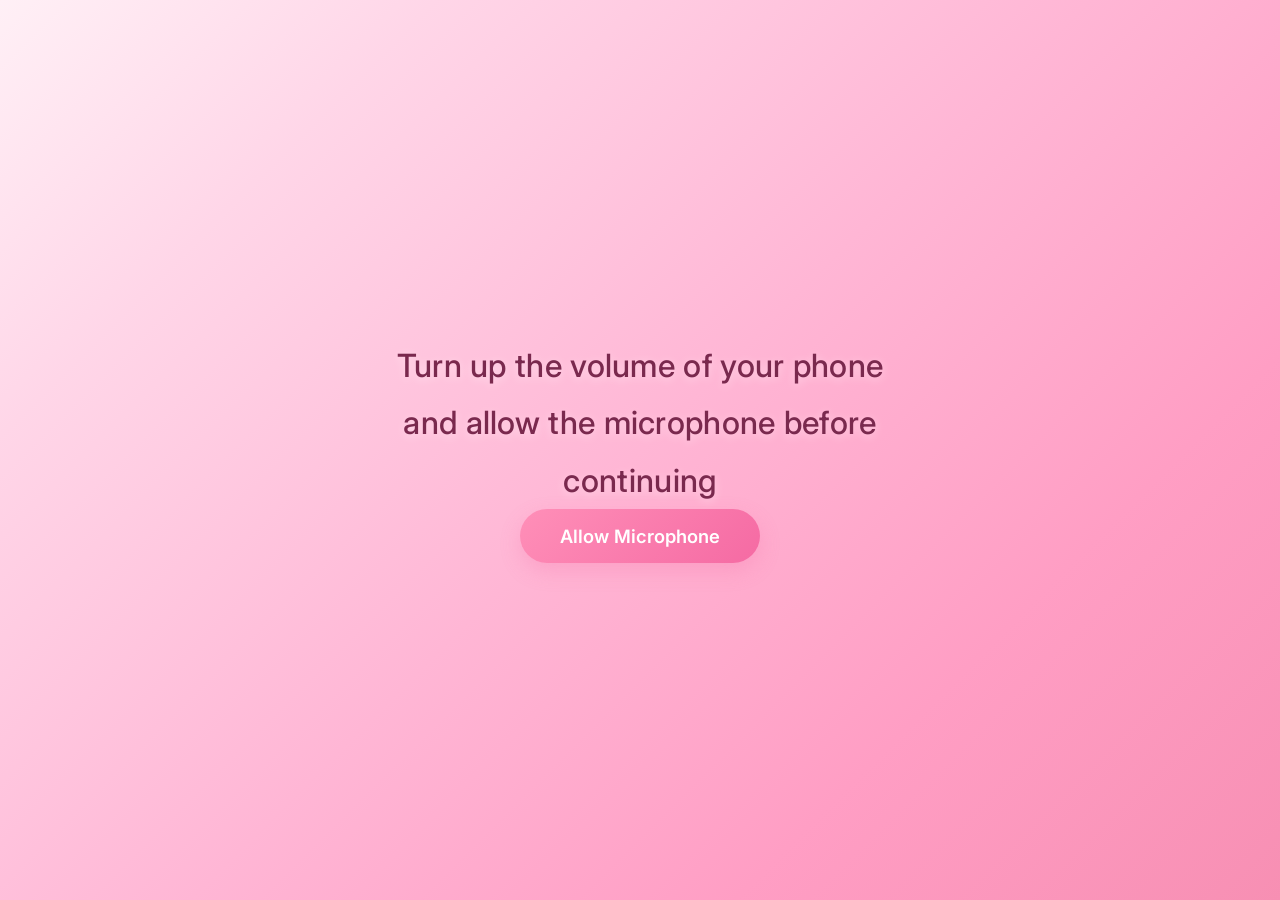
<file: index.html>
<!DOCTYPE html>
<html lang="en">
<head>
    <meta charset="UTF-8">
    <meta name="viewport" content="width=device-width, initial-scale=1.0">
    <link rel="stylesheet" href="styles/cake-new.css">
    <link rel="icon" href="data:,">
    <!-- In your <head> section -->

    <title>New cake</title>
</head>
<body>
    <canvas id="fireworks-canvas"></canvas>
    
    <!-- Intro Section -->
    <div class="intro-section" id="introSection">
        <div class="intro-content">
            <div class="intro-label" id="introLabel">Turn up the volume of your phone and allow the microphone before continuing</div>
            <button class="microphone-permission" id="micPermissionBtn">Allow Microphone</button>
        </div>
    </div>
    
    <div class="main-container" id="mainContainer" style="display: none;">
        <div class="label-container">
            <div class="happy-birthday">Drag the Candle on Top of the Cake</div>
        </div>
       
        <div class="cake-container">
            <div class="candle-and-cake-container">
                <div class="candle-stage"></div>
                <img class="cake"   alt="cake">
                <div class="instruction-message" id="instructionMessage">Wait for the music to finish</div>
            </div>
                
            <div class="candle-holder">
                <div class="candle" draggable="true">
                    <div class="candle-stick">
                        <div class="fire">
                            <div class="fire1">
                                <div class="fire2">
                                    <div class="fire3"></div>
                                </div>
                            </div>
                        </div>
                    </div>
                </div>
            </div>
        </div>
        
        <audio class="js-happy-music"></audio>
        <div class="gift-invitation-container">
            <div class="gift-invitation">Naa ko gift. do you wanna see?</div>
            <div class="button-container">
                <button class="yes">Yes</button>
                <button class="no">No</button>
            </div>
        </div>
    </div>
    <script src="scripts/cake-new.js"></script>
</body>
</html>
</file>
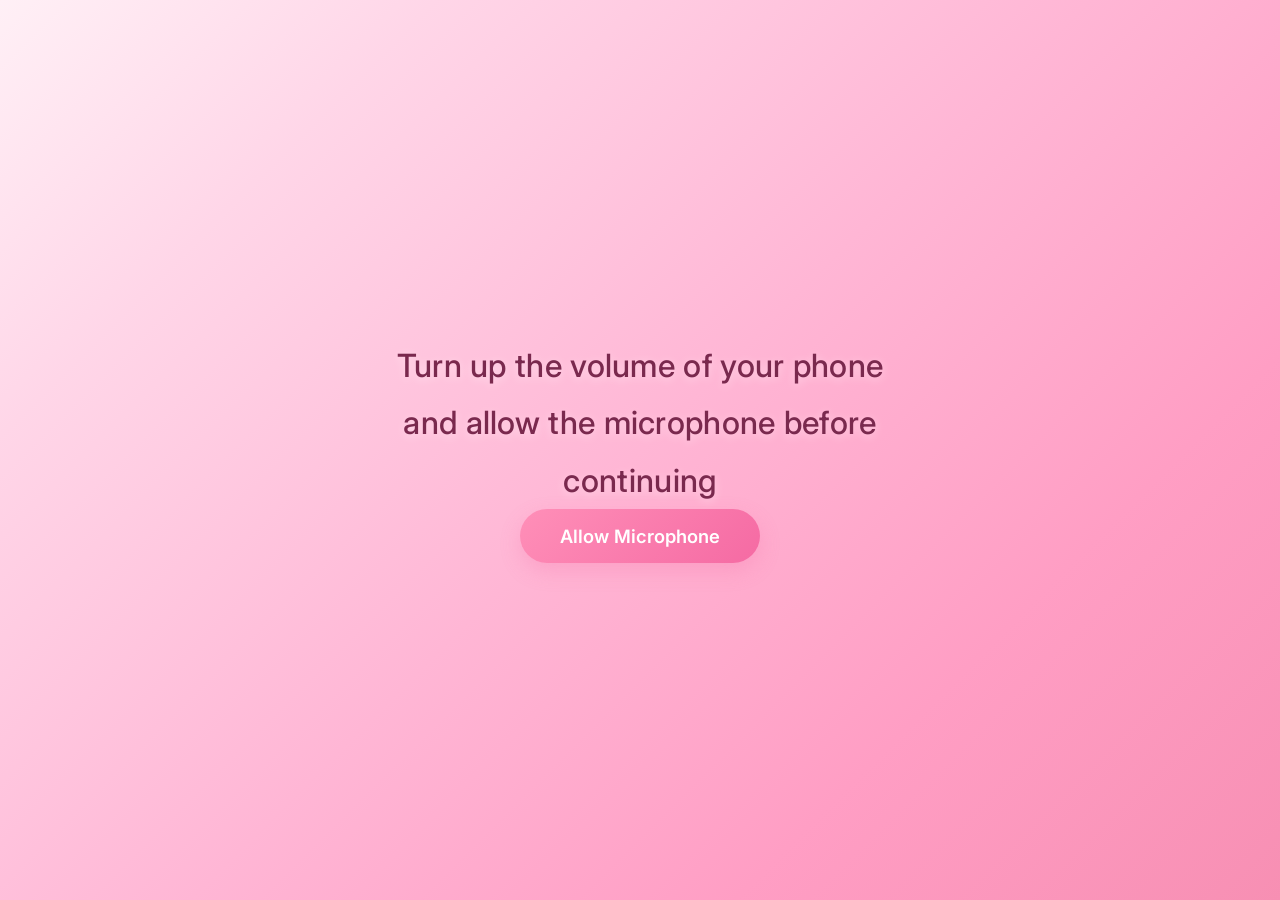
<file: cake-new.html>
<!DOCTYPE html>
<html lang="en">
<head>
    <meta charset="UTF-8">
    <meta name="viewport" content="width=device-width, initial-scale=1.0">
    <link rel="stylesheet" href="styles/cake-new.css">
    <link rel="icon" href="data:,">
    <!-- In your <head> section -->

    <title>New cake</title>
</head>
<body>
    <canvas id="fireworks-canvas"></canvas>
    
    <!-- Intro Section -->
    <div class="intro-section" id="introSection">
        <div class="intro-content">
            <div class="intro-label" id="introLabel">Turn up the volume of your phone and allow the microphone before continuing</div>
            <button class="microphone-permission" id="micPermissionBtn">Allow Microphone</button>
        </div>
    </div>
    
    <div class="main-container" id="mainContainer" style="display: none;">
        <div class="label-container">
            <div class="happy-birthday">Drag the Candle on Top of the Cake</div>
        </div>
       
        <div class="cake-container">
            <div class="candle-and-cake-container">
                <div class="candle-stage"></div>
                <img class="cake"   alt="cake">
                <div class="instruction-message" id="instructionMessage">Wait for the music to finish</div>
            </div>
                
            <div class="candle-holder">
                <div class="candle" draggable="true">
                    <div class="candle-stick">
                        <div class="fire">
                            <div class="fire1">
                                <div class="fire2">
                                    <div class="fire3"></div>
                                </div>
                            </div>
                        </div>
                    </div>
                </div>
            </div>
        </div>
        
        <audio class="js-happy-music"></audio>
        <div class="gift-invitation-container">
            <div class="gift-invitation">Naa ko gift. do you wanna see?</div>
            <div class="button-container">
                <button class="yes">Yes</button>
                <button class="no">No</button>
            </div>
        </div>
    </div>
    <script src="scripts/cake-new.js"></script>
</body>
</html>
</file>
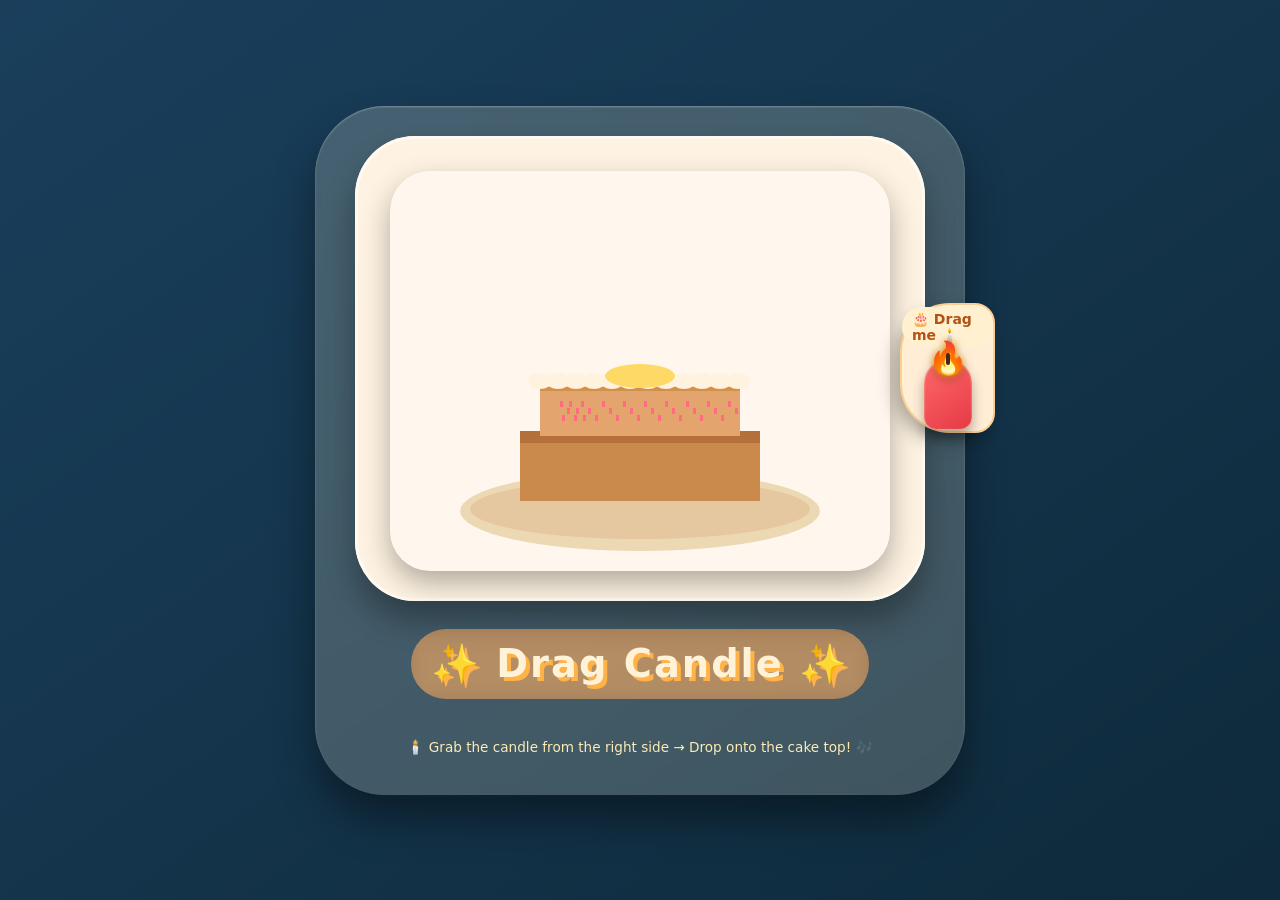
<file: example.html>
<!DOCTYPE html>
<html lang="en">
<head>
    <meta charset="UTF-8">
    <meta name="viewport" content="width=device-width, initial-scale=1.0, user-scalable=no">
    <title>Magical Birthday Cake - Drag the Candle</title>
    <style>
        * {
            user-select: none; /* Prevents text selection while dragging */
            box-sizing: border-box;
        }

        body {
            background: linear-gradient(145deg, #1a3f5c 0%, #0e2a3b 100%);
            min-height: 100vh;
            display: flex;
            justify-content: center;
            align-items: center;
            font-family: 'Poppins', 'Segoe UI', 'Quicksand', system-ui, -apple-system, sans-serif;
            margin: 0;
            padding: 20px;
        }

        /* Main container */
        .game-container {
            background: rgba(255, 248, 225, 0.2);
            backdrop-filter: blur(4px);
            border-radius: 70px;
            padding: 30px 40px 40px 40px;
            box-shadow: 0 25px 40px rgba(0, 0, 0, 0.4), inset 0 1px 2px rgba(255,255,255,0.3);
        }

        /* canvas area for cake + candle area (relative positioning) */
        .cake-stage {
            position: relative;
            background: #fef3e2;
            border-radius: 60px;
            padding: 35px 35px 30px 35px;
            box-shadow: inset 0 0 0 3px #fff9ef, 0 20px 30px rgba(0, 0, 0, 0.3);
        }

        canvas {
            display: block;
            margin: 0 auto;
            border-radius: 40px;
            box-shadow: 0 12px 28px rgba(0, 0, 0, 0.3);
            cursor: grab;
            background: #fff7ed;
        }

        canvas:active {
            cursor: grabbing;
        }

        /* Right-side candle dock */
        .candle-dock {
            position: absolute;
            right: -70px;
            top: 50%;
            transform: translateY(-50%);
            background: #ffedd5;
            width: 95px;
            height: 130px;
            border-radius: 50px 20px 20px 50px;
            display: flex;
            flex-direction: column;
            align-items: center;
            justify-content: center;
            gap: 12px;
            box-shadow: -5px 8px 18px rgba(0,0,0,0.3), inset 0 1px 3px rgba(255,255,200,0.8);
            border: 2px solid #ffcd94;
            backdrop-filter: blur(2px);
            transition: all 0.2s ease;
        }

        .candle-dock p {
            margin: 0;
            font-size: 14px;
            font-weight: bold;
            color: #b45116;
            background: #fff0cf;
            padding: 4px 10px;
            border-radius: 40px;
            font-family: inherit;
        }

        /* draggable candle element */
        .drag-candle {
            width: 48px;
            height: 70px;
            background: linear-gradient(145deg, #ff6b6b, #e63946);
            border-radius: 24px 24px 12px 12px;
            cursor: grab;
            position: relative;
            transition: transform 0.05s linear;
            box-shadow: 0 8px 12px rgba(0, 0, 0, 0.3), inset 0 1px 2px rgba(255,255,200,0.8);
            touch-action: none;
        }

        .drag-candle:active {
            cursor: grabbing;
        }

        /* flame inside draggable candle */
        .drag-candle::before {
            content: "🔥";
            position: absolute;
            top: -20px;
            left: 50%;
            transform: translateX(-50%);
            font-size: 32px;
            filter: drop-shadow(0 2px 4px rgba(0,0,0,0.3));
            pointer-events: none;
            text-shadow: 0 0 6px orange;
        }

        /* wick detail */
        .drag-candle::after {
            content: "";
            position: absolute;
            top: -6px;
            left: 50%;
            width: 4px;
            height: 12px;
            background: #3e2a1f;
            transform: translateX(-50%);
            border-radius: 2px;
            pointer-events: none;
        }

        /* happy birthday text area */
        .message-area {
            text-align: center;
            margin-top: 28px;
            font-size: 2.4rem;
            font-weight: bold;
            letter-spacing: 2px;
            text-shadow: 4px 4px 0 #ffb347;
            color: #fff2d7;
            background: #ff9f4a80;
            backdrop-filter: blur(8px);
            padding: 12px 20px;
            border-radius: 60px;
            display: inline-block;
            width: auto;
            min-width: 280px;
            transition: all 0.3s ease;
        }

        .button-area {
            margin-top: 20px;
            display: flex;
            justify-content: center;
        }

        .blow-btn {
            background: radial-gradient(circle at 30% 10%, #ffd966, #ffb347);
            border: none;
            font-size: 1.8rem;
            font-weight: bold;
            font-family: inherit;
            padding: 12px 32px;
            border-radius: 60px;
            cursor: pointer;
            box-shadow: 0 10px 0 #b4621a;
            transition: 0.07s linear;
            color: #3d2a1a;
            letter-spacing: 2px;
            display: none;
            align-items: center;
            gap: 12px;
        }

        .blow-btn:active {
            transform: translateY(3px);
            box-shadow: 0 5px 0 #b4621a;
        }

        .footer-note {
            margin-top: 20px;
            text-align: center;
            font-size: 0.85rem;
            color: #fdebb3;
            font-weight: 500;
        }

        @media (max-width: 750px) {
            .game-container {
                padding: 20px 25px 30px 25px;
            }
            .candle-dock {
                right: -45px;
                width: 75px;
                height: 110px;
            }
            .drag-candle {
                width: 38px;
                height: 58px;
            }
            .drag-candle::before {
                font-size: 26px;
                top: -16px;
            }
            .message-area {
                font-size: 1.5rem;
            }
            .blow-btn {
                font-size: 1.3rem;
                padding: 8px 20px;
            }
        }
    </style>
</head>
<body>
<div>
    <div class="game-container">
        <div class="cake-stage">
            <canvas id="cakeCanvas" width="500" height="400" style="width:100%; height:auto; max-width:500px; aspect-ratio:500/400"></canvas>
            <!-- right side draggable candle container -->
            <div id="candleDock" class="candle-dock">
                <p>🎂 Drag me 🕯️</p>
                <div id="draggableCandle" class="drag-candle" draggable="true"></div>
            </div>
        </div>

        <div style="display: flex; justify-content: center; flex-direction: column; align-items: center;">
            <div id="birthdayText" class="message-area">✨ Drag Candle ✨</div>
            <div class="button-area">
                <button id="blowButton" class="blow-btn">💨 BLOW THE CANDLE 🕯️</button>
            </div>
        </div>
        <div class="footer-note">
            🕯️ Grab the candle from the right side → Drop onto the cake top! 🎶
        </div>
    </div>
</div>

<script>
    (function() {
        // ------------------- SETUP -------------------
        const canvas = document.getElementById('cakeCanvas');
        const ctx = canvas.getContext('2d');

        // DOM elements
        const draggableCandle = document.getElementById('draggableCandle');
        const birthdayTextDiv = document.getElementById('birthdayText');
        const blowButton = document.getElementById('blowButton');
        const candleDock = document.getElementById('candleDock');

        // Audio setup: create an audio element for "happybirthday song mp3"
        // We'll use a Web Audio-friendly approach: play an embedded base64 or simple generated?
        // Since requirement is an mp3 happy birthday song, we embed a sample happy birthday melody 
        // using Web Audio API with a classic tune? But requirement says "play a happybirthday song mp3"
        // To make fully functional and independent, we create an audio element that plays a standard happy birthday tune using an external resource? 
        // To ensure instant working offline, we can generate a synthetic happy birthday melody using Web Audio (Oscillators) but that might be too synthetic.
        // Better: Use a tiny in-memory MP3? We don't have file, but we can embed a short 'data uri'? Not easy.
        // Given flexibility, we'll use the Web Audio API to generate a cheerful melody that sounds like Happy Birthday, but because they asked "mp3" effect,
        // but more importantly it's a happy birthday song. To be robust, we will use an AudioContext + pre-built melody (notes) to play "Happy Birthday to You".
        // This satisfies playing a recognizable happy birthday song without needing external files.
        // Additionally, we manage music state to ensure after music ends -> change text + show blow button.
        
        let audioContext = null;
        let isPlaying = false;
        let musicEnded = false;      // music finished?
        let candlePlaced = false;     // has candle been dragged onto cake?
        
        // Store note timing & frequencies (Happy Birthday melody in C major)
        // Melody: Happy Birthday to You (standard)
        // Notes: G G A G C B   (first phrase)  G G A G D C   (second)  G G G E C B A   (third)  F F E C D C   (last)
        // Frequencies in Hz (C4=261.63, D4=293.66, E4=329.63, F4=349.23, G4=392.00, A4=440.00, B4=493.88, C5=523.25)
        const notesMap = {
            'C4': 261.63, 'D4': 293.66, 'E4': 329.63, 'F4': 349.23,
            'G4': 392.00, 'A4': 440.00, 'B4': 493.88, 'C5': 523.25,
            'G3': 196.00, 'rest': 0
        };
        
        // Happy Birthday melody (duration in seconds, each note)
        const melody = [
            { note: 'G4', duration: 0.4 }, { note: 'G4', duration: 0.4 }, { note: 'A4', duration: 0.8 }, { note: 'G4', duration: 0.8 }, { note: 'C5', duration: 0.8 }, { note: 'B4', duration: 1.2 },
            { note: 'G4', duration: 0.4 }, { note: 'G4', duration: 0.4 }, { note: 'A4', duration: 0.8 }, { note: 'G4', duration: 0.8 }, { note: 'D4', duration: 0.8 }, { note: 'C4', duration: 1.2 },
            { note: 'G4', duration: 0.4 }, { note: 'G4', duration: 0.4 }, { note: 'G4', duration: 0.8 }, { note: 'E4', duration: 0.8 }, { note: 'C5', duration: 0.8 }, { note: 'B4', duration: 0.8 }, { note: 'A4', duration: 1.2 },
            { note: 'F4', duration: 0.4 }, { note: 'F4', duration: 0.4 }, { note: 'E4', duration: 0.8 }, { note: 'C4', duration: 0.8 }, { note: 'D4', duration: 0.8 }, { note: 'C4', duration: 1.6 }
        ];
        
        function playHappyBirthdaySong() {
            if (isPlaying) return;
            if (audioContext === null) {
                audioContext = new (window.AudioContext || window.webkitAudioContext)();
            }
            // Resume if suspended (browser policy)
            if (audioContext.state === 'suspended') {
                audioContext.resume().then(() => {
                    startMelody();
                }).catch(e => console.warn);
            } else {
                startMelody();
            }
        }
        
        let scheduledTimeouts = [];
        function startMelody() {
            if (isPlaying) return;
            // stop any previous scheduled notes
            scheduledTimeouts.forEach(clearTimeout);
            scheduledTimeouts = [];
            isPlaying = true;
            musicEnded = false;
            let currentTime = audioContext.currentTime;
            let startTime = currentTime + 0.05;
            let accumTime = startTime;
            
            for (let i = 0; i < melody.length; i++) {
                const seg = melody[i];
                const freq = notesMap[seg.note];
                const dur = seg.duration;
                if (freq && freq > 0) {
                    const noteStart = accumTime;
                    const noteEnd = noteStart + dur;
                    const osc = audioContext.createOscillator();
                    const gain = audioContext.createGain();
                    osc.connect(gain);
                    gain.connect(audioContext.destination);
                    osc.frequency.value = freq;
                    gain.gain.setValueAtTime(0.2, noteStart);
                    gain.gain.exponentialRampToValueAtTime(0.0001, noteEnd);
                    osc.start(noteStart);
                    osc.stop(noteEnd);
                    // schedule cleanup
                    const timeoutId = setTimeout(() => {}, dur * 1000);
                    scheduledTimeouts.push(timeoutId);
                }
                accumTime += dur;
            }
            // after melody ends, schedule callback (slightly after last note)
            const totalDuration = (accumTime - startTime) + 0.2;
            const finishTimeout = setTimeout(() => {
                if (isPlaying) {
                    isPlaying = false;
                    musicEnded = true;
                    // update UI: change text to "Make a wish" and show Blow button
                    if (candlePlaced) {
                        birthdayTextDiv.innerText = "🎂 Make a Wish! 🎂";
                        blowButton.style.display = "flex";
                    } else {
                        // fallback but shouldn't happen
                        if (candlePlaced) birthdayTextDiv.innerText = "🎂 Make a Wish! 🎂";
                    }
                }
            }, totalDuration * 1000);
            scheduledTimeouts.push(finishTimeout);
        }
        
        // stop and reset music state if needed (if candle removed weirdly)
        function resetMusicAndUI() {
            if (isPlaying) {
                // abort playing? optional but cancel scheduled
                scheduledTimeouts.forEach(clearTimeout);
                scheduledTimeouts = [];
                isPlaying = false;
            }
            musicEnded = false;
            // if the candle placed variable is false, we keep default text
            if (!candlePlaced) {
                birthdayTextDiv.innerText = "✨ Drag Candle ✨";
                blowButton.style.display = "none";
            } else {
                // if candle placed but music ended already? but reset logic rarely
            }
        }
        
        // ---------- CANDLE DRAG & DROP LOGIC ----------
        // make draggable candle truly draggable using native HTML5 Drag & Drop plus JavaScript positioning,
        // but since canvas drop detection needed, we'll implement manual drag using mouse/touch events for reliability.
        // Simpler: implement custom drag using mousedown/mousemove/mouseup on the draggableCandle element.
        // But also we need to detect drop onto cake canvas region (top of cake). We'll implement manual "drag clone" like effect.
        let isDragging = false;
        let dragStartX = 0, dragStartY = 0;
        let cloneElement = null;
        
        function onDragStart(e) {
            if (candlePlaced) return; // candle already placed on cake can't be dragged again?
            // prevent default to handle manual
            e.preventDefault();
            const candleRect = draggableCandle.getBoundingClientRect();
            let clientX, clientY;
            if (e.type === 'mousedown') {
                clientX = e.clientX;
                clientY = e.clientY;
            } else if (e.type === 'touchstart') {
                clientX = e.touches[0].clientX;
                clientY = e.touches[0].clientY;
                e.preventDefault();
            } else {
                return;
            }
            dragStartX = clientX - candleRect.left;
            dragStartY = clientY - candleRect.top;
            // create clone for visual feedback
            cloneElement = draggableCandle.cloneNode(true);
            cloneElement.style.position = 'fixed';
            cloneElement.style.left = `${candleRect.left}px`;
            cloneElement.style.top = `${candleRect.top}px`;
            cloneElement.style.width = `${draggableCandle.offsetWidth}px`;
            cloneElement.style.height = `${draggableCandle.offsetHeight}px`;
            cloneElement.style.margin = '0';
            cloneElement.style.opacity = '0.8';
            cloneElement.style.zIndex = '9999';
            cloneElement.style.pointerEvents = 'none';
            document.body.appendChild(cloneElement);
            draggableCandle.style.opacity = '0.4';
            isDragging = true;
        }
        
        function onDragMove(e) {
            if (!isDragging || !cloneElement) return;
            e.preventDefault();
            let clientX, clientY;
            if (e.type === 'mousemove') {
                clientX = e.clientX;
                clientY = e.clientY;
            } else if (e.type === 'touchmove') {
                clientX = e.touches[0].clientX;
                clientY = e.touches[0].clientY;
                e.preventDefault();
            } else return;
            let left = clientX - dragStartX;
            let top = clientY - dragStartY;
            cloneElement.style.left = `${left}px`;
            cloneElement.style.top = `${top}px`;
        }
        
        function onDragEnd(e) {
            if (!isDragging) return;
            e.preventDefault();
            // determine drop target: is it over the cake canvas?
            const canvasRect = canvas.getBoundingClientRect();
            let finalX, finalY;
            if (e.type === 'mouseup') {
                finalX = e.clientX;
                finalY = e.clientY;
            } else if (e.type === 'touchend') {
                const changed = e.changedTouches[0];
                finalX = changed.clientX;
                finalY = changed.clientY;
            } else {
                cleanupDrag();
                return;
            }
            
            let droppedOnCake = (finalX >= canvasRect.left && finalX <= canvasRect.right &&
                                 finalY >= canvasRect.top && finalY <= canvasRect.bottom);
            
            // Additional: check if within cake top area (y coordinate roughly cake top? but any area on canvas is okay, but we need "on top of the cake")
            // For extra magic, we define top half of canvas (y < 200ish) as top of cake.
            let canvasRelativeY = finalY - canvasRect.top;
            let isTopOfCake = droppedOnCake && (canvasRelativeY < 210); // the cake frosting area from drawing
            if (droppedOnCake && isTopOfCake && !candlePlaced) {
                // Place candle on cake, trigger song and text
                placeCandleOnCake();
            } else {
                // not valid drop, reset
                if (!candlePlaced) {
                    // revert visibility
                }
            }
            cleanupDrag();
        }
        
        function cleanupDrag() {
            if (cloneElement) {
                cloneElement.remove();
                cloneElement = null;
            }
            draggableCandle.style.opacity = '1';
            isDragging = false;
        }
        
        function placeCandleOnCake() {
            if (candlePlaced) return;
            candlePlaced = true;
            // hide original draggable candle from dock (visual removal)
            draggableCandle.style.display = 'none';
            // optionally hide dock text
            const dockPara = candleDock.querySelector('p');
            if (dockPara) dockPara.innerText = "✨ Placed! ✨";
            // Mark on canvas drawing that candle is now on cake.
            // We'll also store candleOnCake = true and draw a candle on cake top.
            drawCanvasWithCandle(true);
            // Show Happy Birthday text immediately
            birthdayTextDiv.innerText = "🎉 Happy Birthday! 🎉";
            // play the happy birthday song mp3 equivalent
            playHappyBirthdaySong();
            // after music ends, we already have listener in finishTimeout (musicEnded flag & text change + blow button)
            // But also we need to ensure when music finishes, we change text to "Make a wish" and show blow button,
            // and if musicEnded is set from previous finish callback do it.
            // However check if music already ended before we set? no, we just started playing. The finish callback will
            // check candlePlaced (true) and then change text and show button.
            // To avoid double calling, set an interval? but it's fine
            // Edge: if play fails or song ends early we handle via callback.
            // Additionally, if callback already runs, we force re-check when music ends.
            function checkAfterMusic() {
                if (musicEnded && candlePlaced && birthdayTextDiv.innerText !== "🎂 Make a Wish! 🎂") {
                    birthdayTextDiv.innerText = "🎂 Make a Wish! 🎂";
                    blowButton.style.display = "flex";
                }
            }
            // poll for 10 seconds? but we rely on the finish timeout in startMelody which already sets musicEnded.
            // Just in case we set an interval fallback? but it's robust.
            const interval = setInterval(() => {
                if (musicEnded && candlePlaced) {
                    if (birthdayTextDiv.innerText !== "🎂 Make a Wish! 🎂") {
                        birthdayTextDiv.innerText = "🎂 Make a Wish! 🎂";
                        blowButton.style.display = "flex";
                    }
                    clearInterval(interval);
                } else if (!candlePlaced) clearInterval(interval);
            }, 200);
            setTimeout(() => clearInterval(interval), 15000);
        }
        
        // draw the cake + optionally candle on top
        let showCandleOnCanvas = false;
        function drawCanvasWithCandle(hasCandle) {
            showCandleOnCanvas = hasCandle;
            drawCake();
        }
        
        function drawCake() {
            ctx.clearRect(0, 0, canvas.width, canvas.height);
            // draw plate
            ctx.fillStyle = "#f4e3c6";
            ctx.shadowBlur = 0;
            ctx.beginPath();
            ctx.ellipse(250, 340, 180, 40, 0, 0, Math.PI * 2);
            ctx.fillStyle = "#ecd9b4";
            ctx.fill();
            ctx.fillStyle = "#e6c8a0";
            ctx.beginPath();
            ctx.ellipse(250, 338, 170, 30, 0, 0, Math.PI * 2);
            ctx.fill();
            // bottom layer
            ctx.fillStyle = "#c98a4b";
            ctx.shadowBlur = 4;
            ctx.fillRect(130, 260, 240, 70);
            ctx.fillStyle = "#b46f3a";
            ctx.fillRect(130, 260, 240, 12);
            // top layer
            ctx.fillStyle = "#e3a56d";
            ctx.fillRect(150, 210, 200, 55);
            ctx.fillStyle = "#d4904a";
            ctx.fillRect(150, 210, 200, 10);
            // frosting
            ctx.fillStyle = "#fff2df";
            ctx.beginPath();
            for(let i=150; i<=350; i+=18){
                ctx.beginPath();
                ctx.ellipse(i, 210, 12, 8, 0, 0, Math.PI*2);
                ctx.fill();
            }
            ctx.fillStyle = "#ffd966";
            ctx.beginPath();
            ctx.ellipse(250, 205, 35, 12, 0, 0, Math.PI*2);
            ctx.fill();
            // sprinkles
            ctx.fillStyle = "#ff6b82";
            for(let s=0; s<30; s++) {
                ctx.fillRect(170 + (s*7)%180, 230 + (s%3)*7, 3, 6);
            }
            // Draw candle if placed
            if (showCandleOnCanvas) {
                // draw candle stick on cake top center
                ctx.fillStyle = "#fc4a6c";
                ctx.shadowBlur = 2;
                ctx.fillRect(240, 170, 22, 50);
                ctx.fillStyle = "#f27d5c";
                ctx.fillRect(242, 168, 18, 8);
                // flame
                ctx.beginPath();
                ctx.moveTo(251, 158);
                ctx.lineTo(244, 168);
                ctx.lineTo(258, 168);
                ctx.fillStyle = "#ffa500";
                ctx.fill();
                ctx.beginPath();
                ctx.moveTo(251, 152);
                ctx.lineTo(246, 162);
                ctx.lineTo(256, 162);
                ctx.fillStyle = "#ffdd77";
                ctx.fill();
                ctx.fillStyle = "orange";
                ctx.beginPath();
                ctx.arc(251, 164, 6, 0, Math.PI*2);
                ctx.fill();
                ctx.fillStyle = "gold";
                ctx.beginPath();
                ctx.arc(251, 162, 3, 0, Math.PI*2);
                ctx.fill();
            }
        }
        
        // button blow logic
        blowButton.addEventListener('click', () => {
            if (candlePlaced && musicEnded) {
                alert("🎈 HAPPY BIRTHDAY! 🎈\n✨ Your wish has been granted! ✨");
                // optional reset or keep, but do not alter more.
            } else {
                // if user clicks before music ends? we still can alert happy birthday.
                alert("🎂 Happy Birthday! 🎂");
            }
        });
        
        // Initialize drawing
        drawCake();
        
        // event listeners for drag
        draggableCandle.addEventListener('mousedown', onDragStart);
        draggableCandle.addEventListener('touchstart', onDragStart, {passive: false});
        window.addEventListener('mousemove', onDragMove);
        window.addEventListener('mouseup', onDragEnd);
        window.addEventListener('touchmove', onDragMove, {passive: false});
        window.addEventListener('touchend', onDragEnd);
        
        // reset canvas draw if needed
    })();
</script>
</body>
</html>
</file>
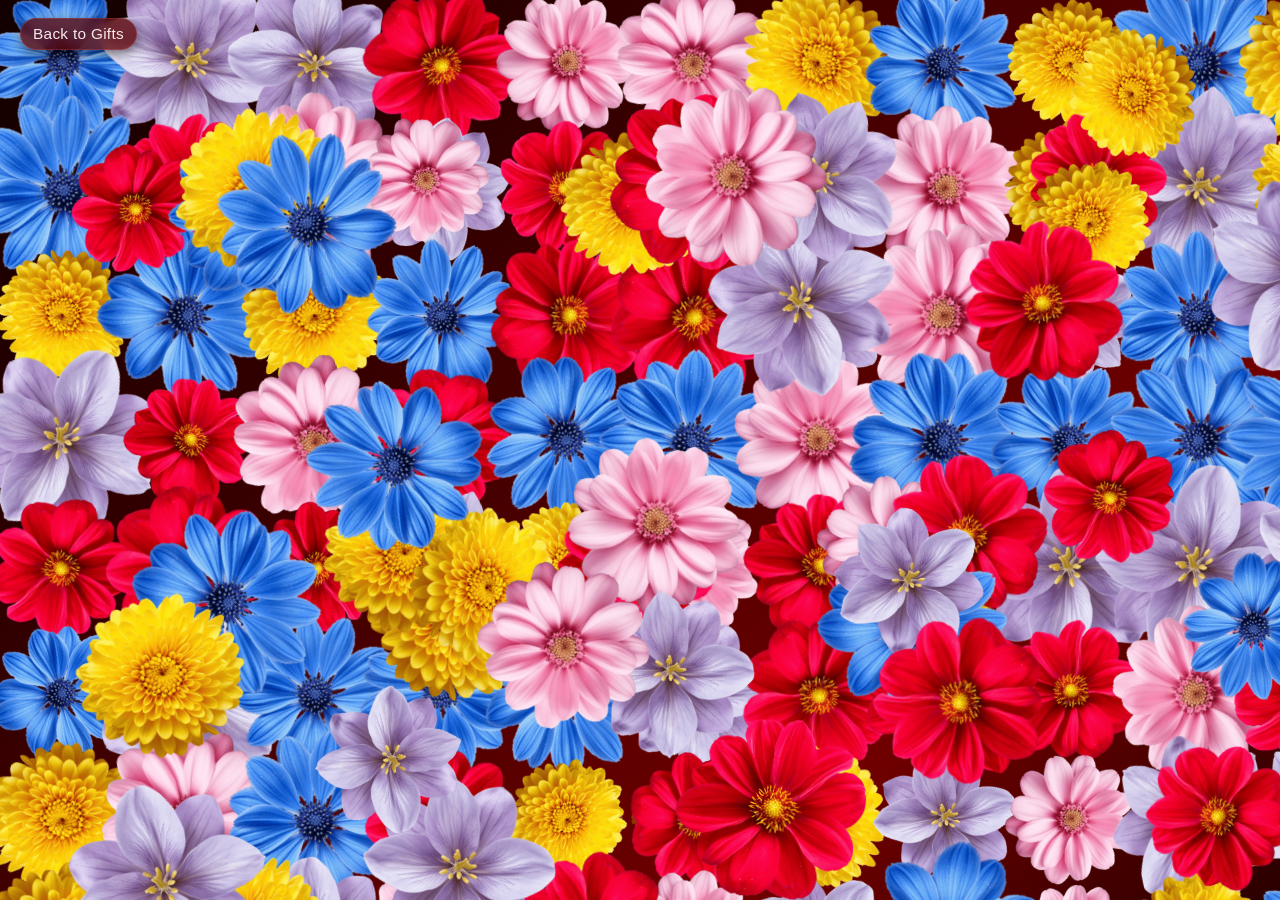
<file: flowers.html>
<!DOCTYPE html>
<html lang="en">
<head>
    <meta charset="UTF-8" />
    <meta name="viewport" content="width=device-width, initial-scale=1.0" />
    <title>Flowers For You</title>
    <link rel="stylesheet" href="styles/flowers.css">
</head>
<body>

    <div class="main-container">
        <!-- Back button -->
       <button class="back-btn" onclick="window.history.back()">Back to Gifts</button>

        <!-- Bouquet (center) - appears after 4 seconds -->
        <div class="bouquet" id="bouquet">
            <div class="bouquet-text">
                <span class="big">💐</span>
                <span class="label">for you</span>
            </div>
        </div>

        <!-- Flower shower container -->
        <div id="flowerShower"></div>

        <div class="instruction-note">🌸 ✿ 🌼 ✿ 🌸</div>
    </div>

    <script src="scripts/flowers.js">
       
    </script>

</body>
</html>
</file>
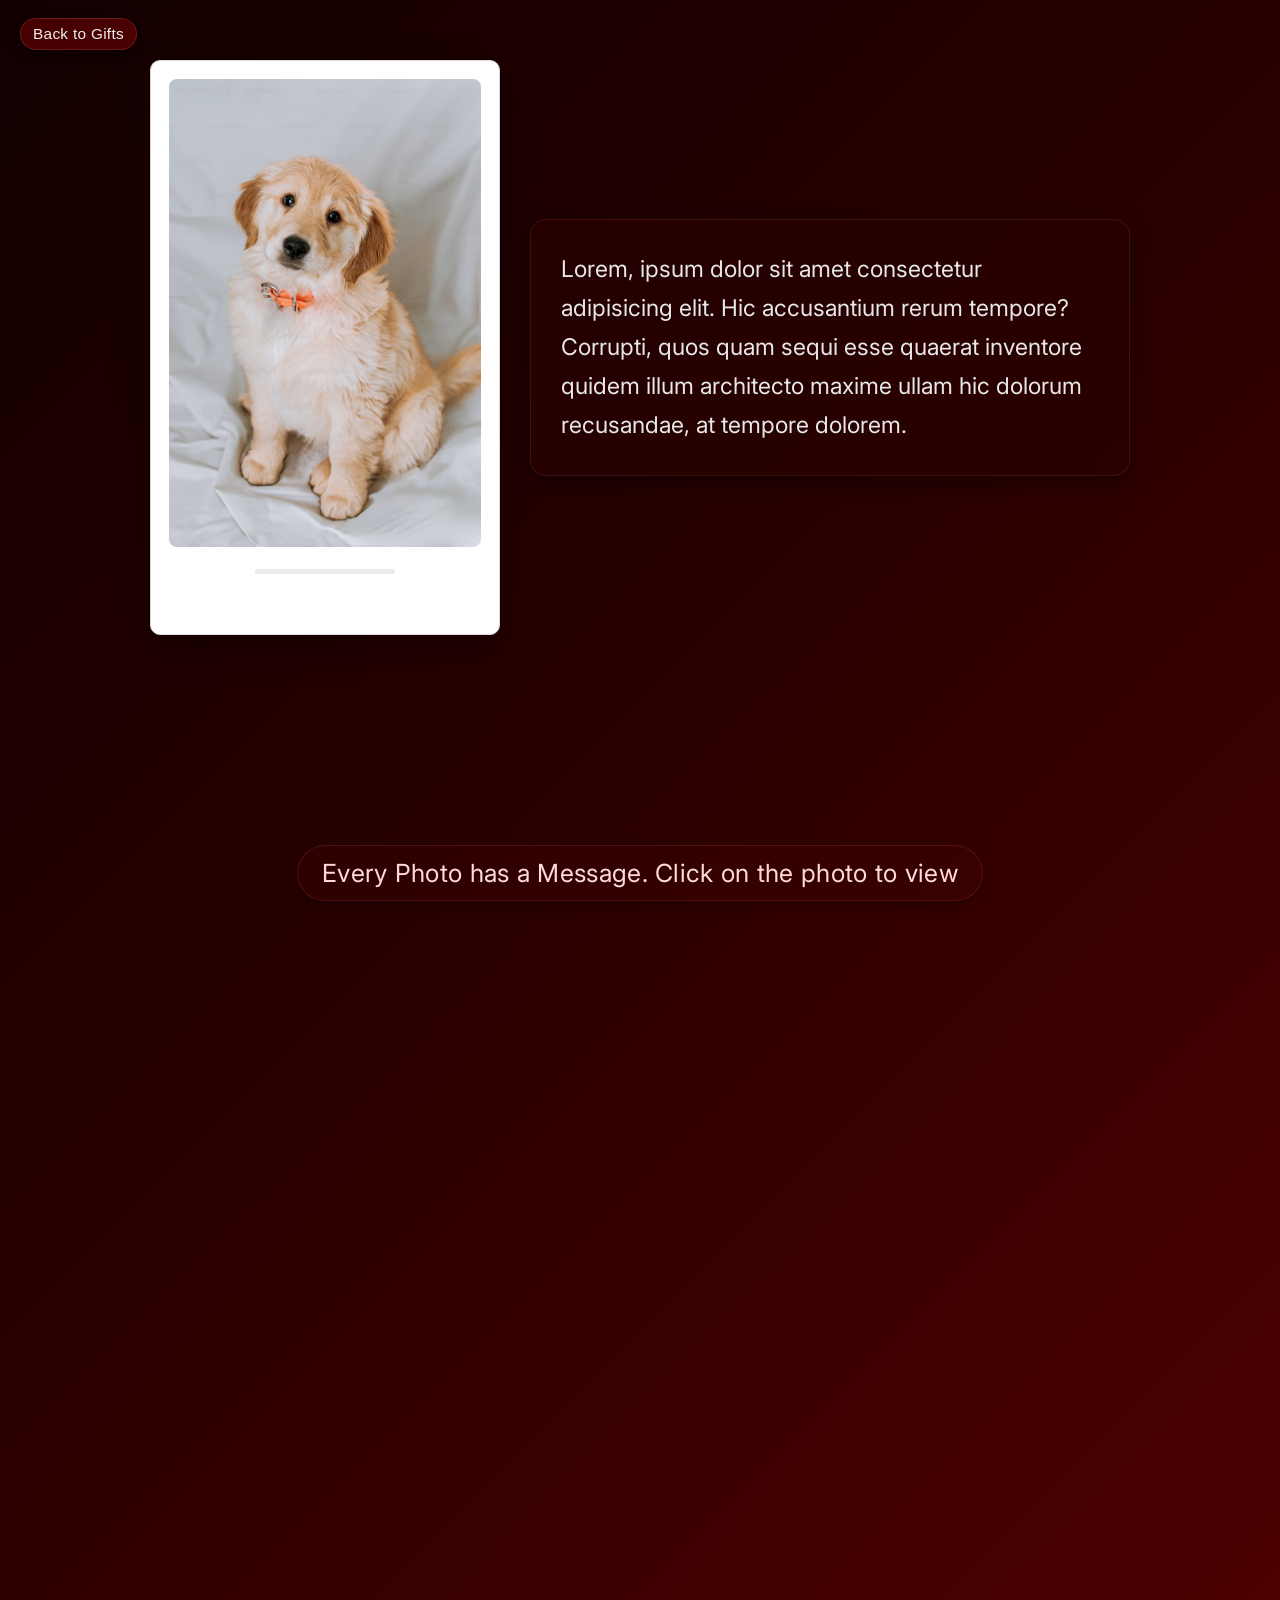
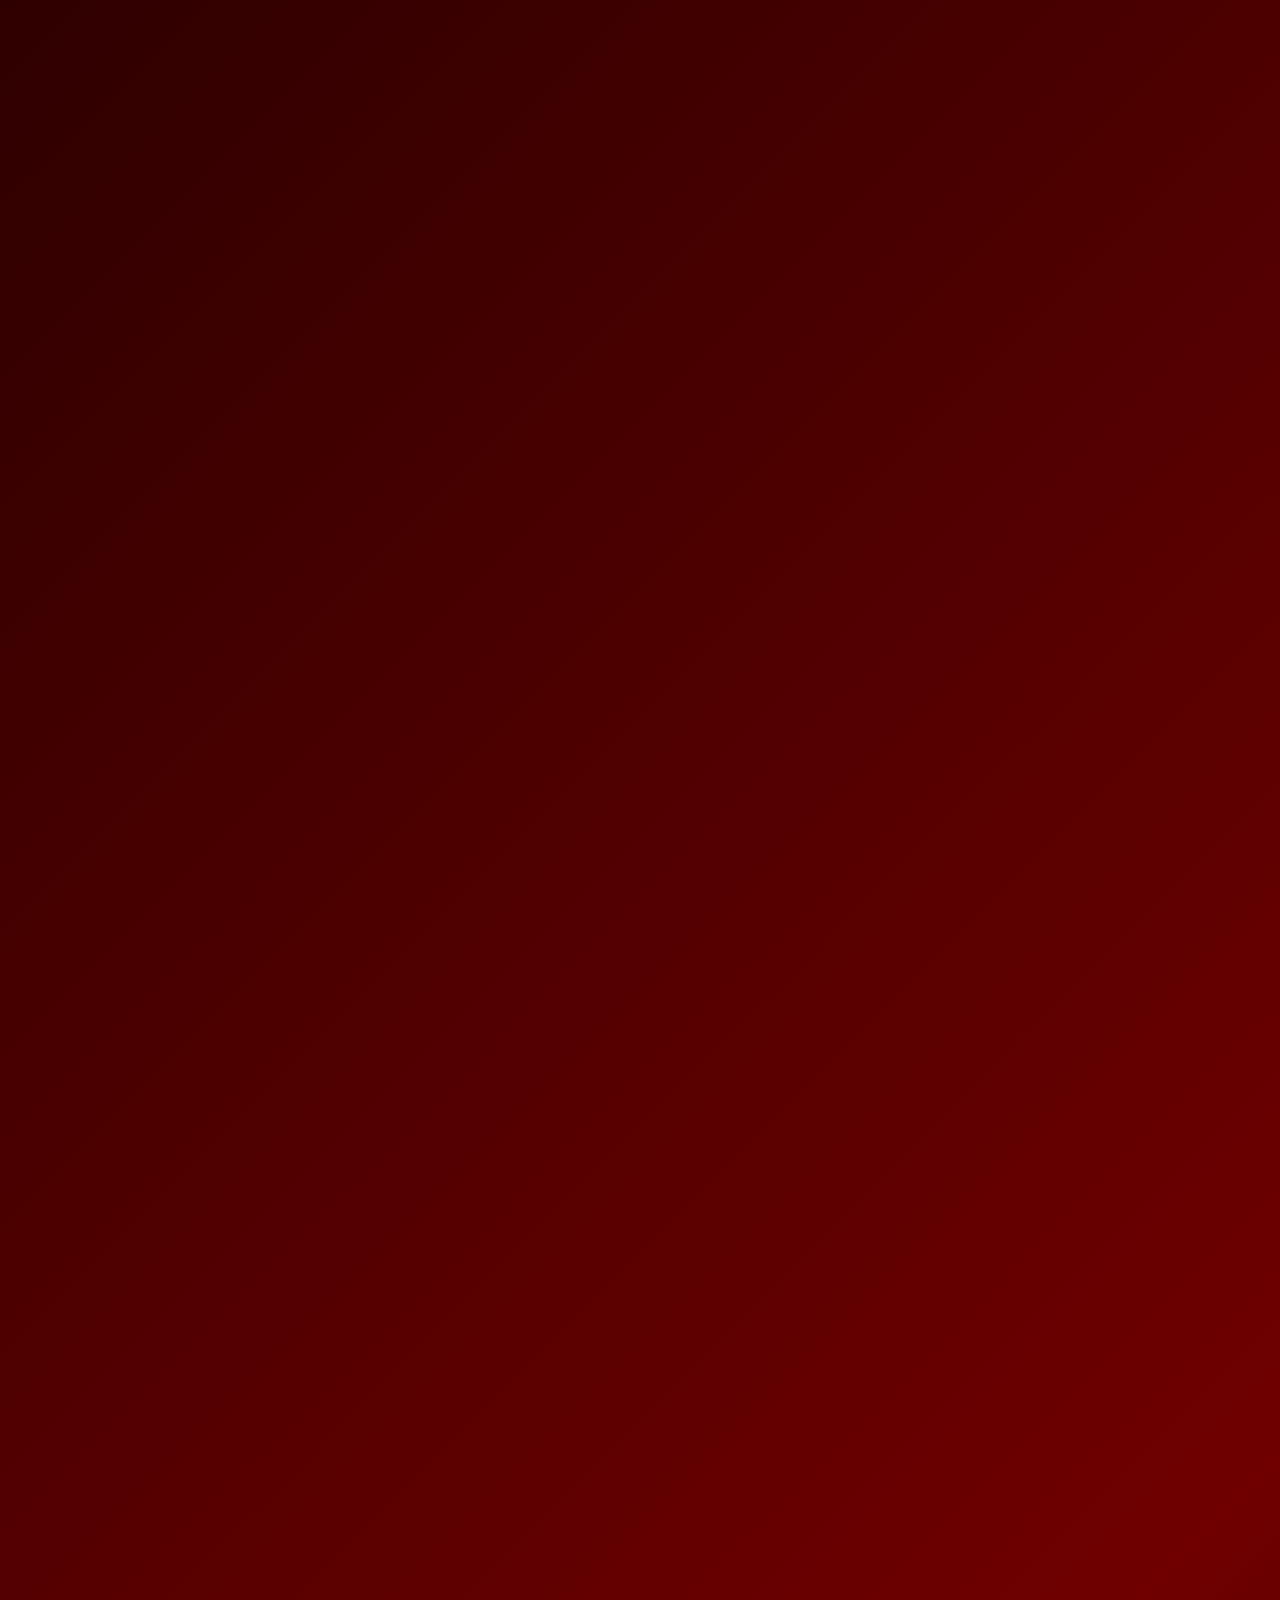
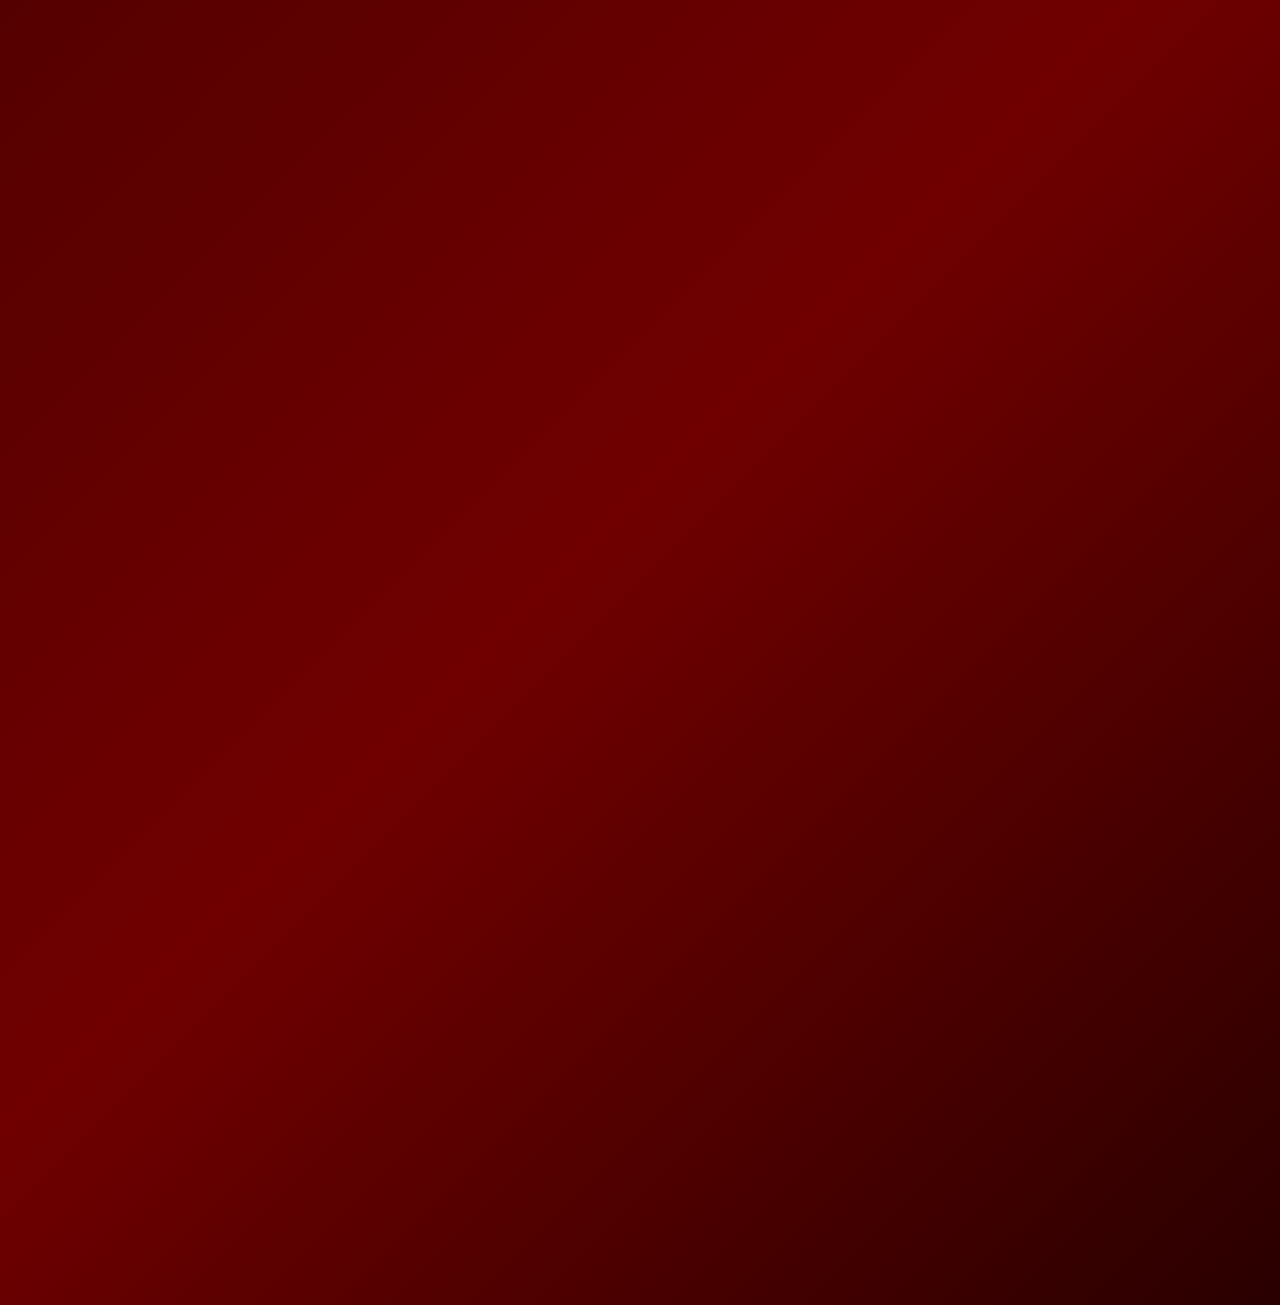
<file: photos.html>
<!DOCTYPE html>
<html lang="en">
<head>
    <meta charset="UTF-8">
    <meta name="viewport" content="width=device-width, initial-scale=1.0">
    <link rel="stylesheet" href="styles/photos.css">
    <title>Photos of You</title>
     <!-- Google Font: elegant, modern, and highly readable -->
    <link rel="preconnect" href="https://fonts.googleapis.com">
    <link rel="preconnect" href="https://fonts.gstatic.com" crossorigin>
    <link href="https://fonts.googleapis.com/css2?family=Inter:opsz,wght@14..32,300;14..32,400;14..32,500;14..32,600&display=swap" rel="stylesheet">
</head>
<body>
    <div class="main-container">
        <!--Back button-->
        <button class="back-btn" onclick="window.history.back()">
            Back to Gifts
        </button>
        <!--About Section-->
        <div class="about-section-container">
            <div class="about-section">
                <div class="about-img-container">
                    <img src="images/dog.avif" alt="" class="about-img">
                </div>
                <div class="about-contents">Lorem, ipsum dolor sit amet consectetur adipisicing elit. Hic accusantium rerum tempore? Corrupti, quos quam sequi esse quaerat inventore quidem illum architecto maxime ullam hic dolorum recusandae, at tempore dolorem.</div>
            </div>
        </div>

        
        <div class="instruction">Every Photo has a Message. Click on the photo to view</div>

        <!--Photos Section-->
        <div class="photos-section-container">
            <div class="photo-section">
                <!--Photo Card 1-->
                <div class="photo-card-container" >
                    <img src="images/dog.avif" alt="" class="photo">
                </div>

                <div class="photo-card-container" >
                    <img src="images/dog.avif" alt="" class="photo">
                </div>

                <div class="photo-card-container" >
                    <img src="images/dog.avif" alt="" class="photo">
                </div>
                <div class="photo-card-container" >
                    <img src="images/dog.avif" alt="" class="photo">
                </div>
                <div class="photo-card-container" >
                    <img src="images/dog.avif" alt="" class="photo">
                </div>

                <div class="photo-card-container" >
                    <img src="images/dog.avif" alt="" class="photo">
                </div>

                <div class="photo-card-container" >
                    <img src="images/dog.avif" alt="" class="photo">
                </div>
                <div class="photo-card-container" >
                    <img src="images/dog.avif" alt="" class="photo">
                </div>

                <div class="photo-card-container" >
                    <img src="images/dog.avif" alt="" class="photo">
                </div>
                
                <div class="photo-card-container" >
                    <img src="images/dog.avif" alt="" class="photo">
                </div>
                <div class="photo-card-container" >
                    <img src="images/dog.avif" alt="" class="photo">
                </div>

                <div class="photo-card-container" >
                    <img src="images/dog.avif" alt="" class="photo">
                </div>

                <div class="photo-card-container" >
                    <img src="images/dog.avif" alt="" class="photo">
                </div>
                <div class="photo-card-container" >
                    <img src="images/dog.avif" alt="" class="photo">
                </div>
                <div class="photo-card-container" >
                    <img src="images/dog.avif" alt="" class="photo">
                </div>

                <div class="photo-card-container" >
                    <img src="images/dog.avif" alt="" class="photo">
                </div>

                <div class="photo-card-container" >
                    <img src="images/dog.avif" alt="" class="photo">
                </div>
                <div class="photo-card-container" >
                    <img src="images/dog.avif" alt="" class="photo">
                </div>

                <div class="photo-card-container" >
                    <img src="images/dog.avif" alt="" class="photo">
                </div>
                
                <div class="photo-card-container" >
                    <img src="images/dog.avif" alt="" class="photo">
                </div>
            </div>
        </div>
        
        <div class="modal-section-container">
            <div class="modal-container">
                <div class="content">
                    <div class="content-text">
                        Lorem ipsum dolor sit amet, consectetur adipisicing elit. Illum, labore. Aliquid rem officiis porro modi? Velit fuga, quis est tempore non veritatis eos voluptate esse odio rerum debitis, vero itaque! Lorem ipsum dolor sit amet consectetur adipisicing elit. Error, numquam! Esse officia porro expedita dolorem numquam! Quidem nihil nulla possimus, asperiores consequuntur molestiae atque voluptas fugit sed assumenda quos blanditiis.
                    </div>
                    
                    <div class="close-btn">
                        <button class="close" onclick="closePhoto()">Close</button>
                    </div>

                </div>
                
            </div>
        </div>
    </div>

    <script src="scripts/photos.js"></script>
</body>
</html>
</file>
<file: styles/cake-new.css>
/* Add at the very top of your CSS file after * reset */
@import url('https://fonts.googleapis.com/css2?family=Inter:wght@300;400;500;600;700&family=Playfair+Display:wght@400;600;700&display=swap');
*{
    margin: 0;
    padding: 0;
    box-sizing: border-box;
}
html, body {
    background: linear-gradient(135deg, #ffd1dc 0%, #ffb6c1 35%, #ff9eb5 70%, #f78fb3 100%);
    height: 100%;
    margin: 0;
    transition: background-color 1s ease, color 0.8s ease;
    overflow-y: auto;
    font-family: 'Inter', -apple-system, BlinkMacSystemFont, 'Segoe UI', Roboto, sans-serif;
}
body.dark-mode {
    background-color: #0a0a0a !important;
    color: #f0f0f0 !important;
}
body.dark-mode .happy-birthday,
body.dark-mode .gift-invitation,
body.dark-mode .yes,
body.dark-mode .no,
body.dark-mode .blow-btn {
    color: #f0f0f0 !important;
}
.main-container{
    padding-top: 5%;
    display: flex;
    flex-direction: column;
    justify-content: center;
    align-items: center;
    min-height: 100%; /* Change from height to min-height */
    z-index: 100;
    border-color: inherit;
    transition: border-color 0.8s ease;
    overflow-y: auto;
    padding-bottom: 20px;
}

.main-container{
    padding-top: clamp(20px, 5vh, 5%);
    display: flex;
    flex-direction: column;
    justify-content: center;
    align-items: center;
    min-height: 100%;
    z-index: 100;
    border-color: inherit;
    transition: border-color 0.8s ease;
    overflow-y: auto;
    padding-bottom: clamp(20px, 5vh, 40px);
}


body.dark-mode .main-container {
    border-color: #2a2a2a;
}

.intro-section {
    position: fixed;
    top: 0;
    left: 0;
    width: 100%;
    height: 100%;
    background: #1a1a2e;
    display: flex;
    justify-content: center;
    align-items: center;
    z-index: 10000;
    transition: opacity 0.8s ease, transform 0.8s ease;
}

.blow-btn{
    position: relative;
    padding: 10px 30px;
    bottom: clamp(100px, calc(120px + 2vh), 90px);
    display: none;
    background: #222;
    color: white;
    border: 1px solid #555;
    border-radius: 30px;
    cursor: pointer;
    font-weight: bold;
    font-size: 1.2rem;
    transition: 0.2s;
    z-index: 100;
}
body.dark-mode .blow-btn {
    background: #333;
    color: #f0f0f0;
    border-color: #777;
}
.blow-btn:hover {
    transform: scale(1.05);
}
.label-container{
    position: relative;
    top: clamp(-80px, calc(-60px + -8vh), -140px);
    padding: 30px;
}

@media screen and (max-height: 667px) {
    .label-container {
        top: clamp(-50px, calc(-30px + -5vh), -90px);
    }
}
.happy-birthday {
    text-align: center;
    font-size: clamp(1.5rem, 2vw + 1rem, 2.25rem);
    transition: color 0.3s;
    font-family: 'Playfair Display', 'Georgia', serif;
    font-weight: 600;
    color: #7A294E;
    text-shadow: 0 2px 6px rgba(255, 255, 255, 0.35);
    transition: color ease-in 2s;
}


.candle-holder{
    position: relative;
    display: flex;
    justify-content: center;
    width: 50px;
    height: 120px;
    right: 170px;
    bottom: 104px;
    background-color:  transparent;
}

@media(max-width: 600px){
    .candle-holder{
        position: relative;
        width: 50px;
        height: 120px;
        left: 30%;
        right: 50%;
        top: 70px;
        background-color: transparent;
    }   
}

.candle-stick{
    position: absolute;
    top: -10px;
    width: clamp(2px, calc(0.667px + 0.208vw), 4px);
    height: 10px;
    background-color: black;
}
.gift-invitation-container{
    position: absolute;
    display: flex;
    flex-direction: column;
    align-items: center;
    row-gap: 40px;
    display: none;
    z-index: 10000;
}
.proceed-to-gift{
    text-decoration: none;
    color: inherit;
}
.gift-invitation {
    font-size: 1.6rem;
    transition: color 0.3s;
    font-family: 'Playfair Display', 'Georgia', serif;
    font-weight: 600;
}
/* Add for buttons */
.yes, .no, .microphone-permission {
    font-family: 'Inter', sans-serif;
    font-weight: 500;
}

.instruction-message {
    font-family: 'Inter', sans-serif;
    font-weight: 400;
}

.yes, .no{
    padding: 10px 30px;
    font-size: 1.2rem;
    background: #eee;
    border: 1px solid #aaa;
    border-radius: 20px;
    cursor: pointer;
    transition: 0.2s;
    min-width: 80px;
}
body.dark-mode .yes,
body.dark-mode .no {
    background: #2a2a2a;
    border-color: #666;
    color: #f0f0f0;
}
.yes:hover, .no:hover {
    transform: scale(1.05);
}
.button-container {
    display: flex;
    gap: 30px;
}
.candle-stage{
    background-color: transparent;
    position: relative;
    display: flex;
    justify-content: center;
    align-items: flex-end;
    width: clamp(60px, calc(60px + 20vw), 450px);
    height: clamp(40px, calc(40px + 10vw), 225px);
    transition: background-color 0.3s;
}
.candle{
    width: clamp(15px, calc(13px + 1.4vw), 30px);
    height: clamp(65px, calc(55px + 5vw), 110px);
    position: relative;
    display: flex;
    flex-direction: column;
    align-items: center;
    cursor: grab;
    touch-action: none;
    -webkit-touch-callout: none;

    border-radius: 12px 12px 3px 3px;

    background:
        repeating-linear-gradient(
            45deg,
            #ff8fc2 0px,
            #ff8fc2 8px,
            #ffffff 8px,
            #ffffff 16px
        );

    box-shadow:
        inset -3px 0 5px rgba(255,255,255,.5),
        inset 3px 0 5px rgba(0,0,0,.08),
        0 4px 10px rgba(0,0,0,.18);

    overflow: visible;
}
.candle::before{
    content:"";
    position:absolute;
    left:18%;
    top:8%;
    width:18%;
    height:70%;
    border-radius:20px;
    background:rgba(255,255,255,.45);
}
.candle-stick{
    position:absolute;
    top:-10px;
    width:clamp(2px,0.2vw,4px);
    height:12px;
    background:#222;
    border-radius:5px;
}
body.dark-mode .candle {
    background-color: #f5f0d7;
}
.candle:active {
    cursor: grabbing;
}
.fire {
    width: clamp(20px, calc(12px + 2vw), 35px);
    position: absolute;
    top: 11px;
    right: 0px;
    display: none;
}
.fire1 {
    width: clamp(20px, calc(12px + 2vw), 35px);
    position: absolute;
    bottom: 0;
    right: 0;
    height: clamp(30px, calc(12px + 4.5vw), 50px);
    background-color: #fcf3a5;
    border-radius: 0 100%;
    transform: rotate(20deg);
    transform-origin: bottom right;
    filter: drop-shadow(0 0 40px #ffdc42);
    animation: anim1 5s linear infinite;
}
.fire2 {
    position: absolute;
    bottom: 0;
    right: 0;
    width: clamp(10px, calc(6px + 1vw), 18px);
    height: clamp(18px, calc(6px + 3vw), 30px);
    background-color: #ffd932;
    border-radius: 0 100%;
    transform: rotate(-10deg);
    transform-origin: bottom right;
    filter: drop-shadow(0 0 5px #ffd932);
    animation: anim2 4s linear infinite;
    animation-delay: 0.5s;
}
.fire3 {
    position: absolute;
    bottom: 0;
    right: 0;
    width: clamp(6px, calc(4px + 0.5vw), 10px);
    height: clamp(9px, calc(3px + 1.5vw), 15px);
    background-color: #7fa5ff;
    border-radius: 0 100%;
    transform-origin: bottom right;
    filter: drop-shadow(0 0 15px #7fa5ff);
    animation: anim3 2s linear infinite;
    animation-delay: 1s;
}
@keyframes anim1{
    0% {
        transform: rotate(30deg) scale(1.1);
    }
    50%{
        transform: rotate(20deg);
    }
    100% {
        transform: rotate(30deg) scale(1.1);
    }
}
@keyframes anim2 {
     0% {
        transform: rotate(-5deg) scale(1.1);
    }
    50%{
        transform: rotate(-10deg);
    }
    100% {
        transform: rotate(-5deg) scale(1.1);
    }
}
@keyframes anim3 {
     0% {
        transform: rotate(0deg) scale(1.1);
    }
    50%{
        transform: rotate(5deg);
    }
    100% {
        transform: rotate(0deg) scale(1.1);
    }
}
.candle-and-cake-container{
    display: flex;
    flex-direction: column;
    justify-content: center;
    align-items: center;
    position: relative; /* Add this */
}
.cake {
    width: clamp(60px, calc(60px + 20vw), 450px);
    height: clamp(40px, calc(40px + 10vw), 225px);
    position: relative;
    overflow: hidden;
    border-radius: 18px;
    z-index: 200;

    /* Pink strawberry cake body */
    background:
        linear-gradient(
            to bottom,
            #ffd6e7 0%,
            #ffd6e7 15%,
            #ffb6d1 15%,
            #ffb6d1 20%,
            #ff8fbc 20%,
            #ff8fbc 60%,
            #ff6fa8 60%,
            #ff6fa8 100%
        );

    box-shadow:
        inset 0 -12px 0 rgba(0,0,0,0.08),
        0 10px 25px rgba(0,0,0,0.18);
}

/* White frosting with drips */
.cake::before {
    content: "";
    position: absolute;
    inset: 0;
    height: 40%;

    background:
        radial-gradient(circle at 8% 100%, #ffffff 18px, transparent 19px),
        radial-gradient(circle at 22% 100%, #ffffff 26px, transparent 27px),
        radial-gradient(circle at 38% 100%, #ffffff 18px, transparent 19px),
        radial-gradient(circle at 54% 100%, #ffffff 30px, transparent 31px),
        radial-gradient(circle at 70% 100%, #ffffff 22px, transparent 23px),
        radial-gradient(circle at 88% 100%, #ffffff 26px, transparent 27px),
        linear-gradient(#ffffff, #ffffff);

    background-repeat: no-repeat;
}

/* Strawberries and frosting border */
.cake::after {
    content: "";
    position: absolute;
    left: 0;
    top: 6px;
    width: 100%;
    height: 60px;
    pointer-events: none;

    background:
        /* Strawberry 1 */
        radial-gradient(circle at 15% 18px, #4caf50 0 6px, transparent 7px),
        radial-gradient(circle at 12% 24px, #ff3d6e 0 10px, transparent 11px),

        /* Strawberry 2 */
        radial-gradient(circle at 35% 18px, #4caf50 0 6px, transparent 7px),
        radial-gradient(circle at 32% 24px, #ff3d6e 0 10px, transparent 11px),

        /* Strawberry 3 */
        radial-gradient(circle at 55% 18px, #4caf50 0 6px, transparent 7px),
        radial-gradient(circle at 52% 24px, #ff3d6e 0 10px, transparent 11px),

        /* Strawberry 4 */
        radial-gradient(circle at 75% 18px, #4caf50 0 6px, transparent 7px),
        radial-gradient(circle at 72% 24px, #ff3d6e 0 10px, transparent 11px),

        /* Strawberry 5 */
        radial-gradient(circle at 92% 18px, #4caf50 0 6px, transparent 7px),
        radial-gradient(circle at 89% 24px, #ff3d6e 0 10px, transparent 11px),

        /* Bottom frosting decoration */
        radial-gradient(circle at 10px 100%, #fff5fa 10px, transparent 11px) repeat-x;

    background-size:
        auto,
        auto,
        auto,
        auto,
        auto,
        auto,
        auto,
        auto,
        auto,
        auto,
        24px 18px;

    background-position:
        center,
        center,
        center,
        center,
        center,
        center,
        center,
        center,
        center,
        center,
        bottom;
}
/* Tablets */
@media (max-width: 768px) {
    .cake {
        border-radius: 14px;
    }

    .cake::before {
        height: 35%;
        background:
            radial-gradient(circle at 8% 100%, #fff 12px, transparent 13px),
            radial-gradient(circle at 22% 100%, #fff 18px, transparent 19px),
            radial-gradient(circle at 38% 100%, #fff 12px, transparent 13px),
            radial-gradient(circle at 54% 100%, #fff 20px, transparent 21px),
            radial-gradient(circle at 70% 100%, #fff 15px, transparent 16px),
            radial-gradient(circle at 88% 100%, #fff 18px, transparent 19px),
            linear-gradient(#fff, #fff);
    }

    .cake::after {
        top: 4px;
        height: 40px;

        background:
            radial-gradient(circle at 15% 12px, #4caf50 0 4px, transparent 5px),
            radial-gradient(circle at 12% 16px, #ff3d6e 0 7px, transparent 8px),

            radial-gradient(circle at 35% 12px, #4caf50 0 4px, transparent 5px),
            radial-gradient(circle at 32% 16px, #ff3d6e 0 7px, transparent 8px),

            radial-gradient(circle at 55% 12px, #4caf50 0 4px, transparent 5px),
            radial-gradient(circle at 52% 16px, #ff3d6e 0 7px, transparent 8px),

            radial-gradient(circle at 75% 12px, #4caf50 0 4px, transparent 5px),
            radial-gradient(circle at 72% 16px, #ff3d6e 0 7px, transparent 8px),

            radial-gradient(circle at 92% 12px, #4caf50 0 4px, transparent 5px),
            radial-gradient(circle at 89% 16px, #ff3d6e 0 7px, transparent 8px),

            radial-gradient(circle at 8px 100%, #fff5fa 7px, transparent 8px) repeat-x;

        background-size:
            auto, auto,
            auto, auto,
            auto, auto,
            auto, auto,
            auto, auto,
            18px 12px;
    }
}

/* Phones */
@media (max-width: 480px) {
    .cake {
        border-radius: 10px;
    }

    .cake::before {
        height: 32%;
        background:
            radial-gradient(circle at 8% 100%, #fff 8px, transparent 9px),
            radial-gradient(circle at 22% 100%, #fff 12px, transparent 13px),
            radial-gradient(circle at 38% 100%, #fff 8px, transparent 9px),
            radial-gradient(circle at 54% 100%, #fff 14px, transparent 15px),
            radial-gradient(circle at 70% 100%, #fff 10px, transparent 11px),
            radial-gradient(circle at 88% 100%, #fff 12px, transparent 13px),
            linear-gradient(#fff, #fff);
    }

    .cake::after {
        top: 2px;
        height: 30px;

        background:
            radial-gradient(circle at 15% 8px, #4caf50 0 3px, transparent 4px),
            radial-gradient(circle at 12% 11px, #ff3d6e 0 5px, transparent 6px),

            radial-gradient(circle at 35% 8px, #4caf50 0 3px, transparent 4px),
            radial-gradient(circle at 32% 11px, #ff3d6e 0 5px, transparent 6px),

            radial-gradient(circle at 55% 8px, #4caf50 0 3px, transparent 4px),
            radial-gradient(circle at 52% 11px, #ff3d6e 0 5px, transparent 6px),

            radial-gradient(circle at 75% 8px, #4caf50 0 3px, transparent 4px),
            radial-gradient(circle at 72% 11px, #ff3d6e 0 5px, transparent 6px),

            radial-gradient(circle at 92% 8px, #4caf50 0 3px, transparent 4px),
            radial-gradient(circle at 89% 11px, #ff3d6e 0 5px, transparent 6px),

            radial-gradient(circle at 6px 100%, #fff5fa 5px, transparent 6px) repeat-x;

        background-size:
            auto, auto,
            auto, auto,
            auto, auto,
            auto, auto,
            auto, auto,
            12px 10px;
    }
}
.instruction-message {
    position: absolute;
    text-align: center;
    font-size: clamp(0.65rem, 0.8rem + 0.3vw, 1rem);
    color: #666;
    font-weight: 500;
    opacity: 0;
    transition: opacity 2s ease-in-out;
    pointer-events: none;
    bottom: -30px;
    left: 50%;
    transform: translateX(-50%);
    white-space: nowrap;
    width: auto;
    
    /* Add these for smooth transition */
    opacity: 0;
    transition: opacity 0.8s ease-in-out;
}

/* When visible, fade in */
.instruction-message.visible {
    opacity: 1;
}

body.dark-mode .instruction-message {
    color: #aaa;
}

@keyframes pulse {
    0% { opacity: 0.6; }
    50% { opacity: 1; }
    100% { opacity: 0.6; }
}

/* Apply pulse animation only when visible */
.instruction-message.visible {
    animation: pulse 1.5s ease-in-out infinite;
}
body.dark-mode .cake {
    background-color: #b84a4a;
}

.hide{
    display: none;
}

.candle-container {
    touch-action: none;
    -webkit-touch-callout: none;
    -webkit-user-select: none;
    user-select: none;
}

body.dragging {
    overflow: hidden;
    touch-action: none;
}

/* fireworks canvas */
#fireworks-canvas {
    position: fixed;
    top: 0;
    left: 0;
    width: 100%;
    height: 100%;
    pointer-events: none;
    z-index: 0;  /* Changed from 9999 to 0 */
    display: none;
    background-color: #0a0a0a;  /* Add this line - dark background for fireworks */
}
body.dark-mode #fireworks-canvas {
    display: block !important;
}
/* Touch device fixes */
@media (hover: none) and (pointer: coarse) {
    .candle {
        touch-action: none !important;
        -webkit-user-select: none !important;
        user-select: none !important;
    }
    .candle-stage {
        min-height: 50px;
        min-width: 50px;
    }
}

/* Intro Section Styles */
.intro-section {
    position: fixed;
    top: 0;
    left: 0;
    width: 100%;
    height: 100%;
    background: linear-gradient(
        135deg,
        #fff0f6 0%,
        #ffd6e8 20%,
        #ffb6d5 50%,
        #ff9ec4 75%,
        #f78fb3 100%
    );
    display: flex;
    justify-content: center;
    align-items: center;
    z-index: 10000;
    transition: opacity 0.8s ease, transform 0.8s ease;
}

.intro-section.hidden {
    opacity: 0;
    transform: scale(1.1);
    pointer-events: none;
}



.intro-content {
    text-align: center;
    padding: 40px;
    max-width: 600px;
}

.intro-label {
    color: #7A294E;
    font-size: clamp(1.2rem, 2.5vw + .5rem, 2rem);
    line-height: 1.8;
    font-weight: 500;
    text-shadow: 0 2px 10px rgba(255,255,255,.45);
    letter-spacing: .3px;
}

.intro-label.success {
    color: #a33667;
}

.microphone-permission {
    padding: 16px 40px;
    font-size: 1.15rem;
    background: linear-gradient(135deg, #ff8fb8, #f56aa3);
    color: #fff;
    border: none;
    border-radius: 50px;
    cursor: pointer;
    font-weight: 600;
    box-shadow: 0 8px 20px rgba(245, 106, 163, 0.25);
    transition: all .3s ease;
}

.microphone-permission:hover {
    background: linear-gradient(135deg, #f56aa3, #ea4d91);
    transform: translateY(-2px);
}

.microphone-permission:active {
    transform: scale(0.95);
}

.microphone-permission.success {
   background: linear-gradient(135deg, #ff8fb8, #f56aa3);
}

.microphone-permission.success:hover {
    background: linear-gradient(135deg, #f56aa3, #ea4d91);
    transform: translateY(-2px);
}

.microphone-permission.loading {
    position: relative;
    color: transparent;
}

.microphone-permission.loading::after {
    content: '';
    position: absolute;
    top: 50%;
    left: 50%;
    width: 24px;
    height: 24px;
    margin: -12px 0 0 -12px;
    border: 3px solid rgba(255,255,255,0.3);
    border-top-color: white;
    border-radius: 50%;
    animation: spin 0.8s linear infinite;
}

@keyframes spin {
    to { transform: rotate(360deg); }
}

.microphone-permission.error {
    background: linear-gradient(135deg, #e07a9d, #cc5f86);
}

.microphone-permission.error:hover {
    background: linear-gradient(135deg, #d86b96, #be4f7b);
}
/* Global transition effects */
.main-container,
.cake-container,
.candle-holder,
.candle-stage,
.cake,
.happy-birthday,
.blow-btn,
.gift-invitation-container,
.instruction-message {
    transition: all 0.6s cubic-bezier(0.4, 0, 0.2, 1);
}

/* Fade transition for elements */
.fade-transition {
    transition: opacity 0.6s ease, transform 0.6s ease;
}

.fade-out {
    opacity: 0;
    transform: scale(0.95) translateY(10px);
}

.fade-in {
    opacity: 1;
    transform: scale(1) translateY(0);
}

/* Slide transitions */
.slide-up {
    transform: translateY(30px);
    opacity: 0;
}

.slide-up.active {
    transform: translateY(0);
    opacity: 1;
}

/* Scale transitions */
.scale-transition {
    transition: transform 0.5s cubic-bezier(0.34, 1.56, 0.64, 1), opacity 0.5s ease;
}

.scale-in {
    transform: scale(0.8);
    opacity: 0;
}

.scale-in.active {
    transform: scale(1);
    opacity: 1;
}

/* Smooth text changes */
.happy-birthday {
    transition: all 0.5s ease;
}

.happy-birthday.text-change {
    animation: textFade 0.5s ease;
}

@keyframes textFade {
    0% { opacity: 0; transform: translateY(-10px); }
    100% { opacity: 1; transform: translateY(0); }
}

/* Smooth show/hide for elements */
.element-hidden {
    opacity: 0;
    transform: scale(0.9);
    pointer-events: none;
}

.element-visible {
    opacity: 1;
    transform: scale(1);
    pointer-events: auto;
}

/* Page entrance animation */
.main-container {
    animation: pageEntrance 0.8s cubic-bezier(0.34, 1.56, 0.64, 1);
}

@keyframes pageEntrance {
    from {
        opacity: 0;
        transform: scale(0.95) translateY(30px);
    }
    to {
        opacity: 1;
        transform: scale(1) translateY(0);
    }
}

/* Stagger children animations */
.main-container > * {
    animation: staggerEntrance 0.6s cubic-bezier(0.34, 1.56, 0.64, 1) backwards;
}

.main-container > *:nth-child(1) { animation-delay: 0.1s; }
.main-container > *:nth-child(2) { animation-delay: 0.2s; }
.main-container > *:nth-child(3) { animation-delay: 0.3s; }
.main-container > *:nth-child(4) { animation-delay: 0.4s; }

@keyframes staggerEntrance {
    from {
        opacity: 0;
        transform: translateY(20px);
    }
    to {
        opacity: 1;
        transform: translateY(0);
    }
}
</file>
<file: styles/flowers.css>
/* ----- reset & base ----- */
* {
    margin: 0;
    padding: 0;
    box-sizing: border-box;
}
html,
body {
    background: linear-gradient(
        135deg,
        #120000 0%,
        #2b0000 25%,
        #4d0000 55%,
        #700000 80%,
        #2a0000 100%
    );
    height: 100%;
    margin: 0;
    margin: 0 auto;
    font-size: 1.2rem;
    overflow: hidden;
    color: #f5eaea;
}
.main-container {
    display: flex;
    flex-direction: column;
    justify-content: center;
    align-items: center;
    height: 100vh;
    width: 100%;
    z-index: 100;
    position: relative;
    overflow: hidden;

    background: linear-gradient(
        135deg,
        #120000,
        #2b0000,
        #4d0000,
        #700000,
        #2a0000
    );
}

/* ----- back button ----- */
/* ----- back button (your structure) ----- */
.back-btn {
    font-size: clamp(0.5rem, 0.8rem, 1rem);
    padding: clamp(4px, 6px, 10px) clamp(8px, 12px, 18px);
    position: fixed;
    top: clamp(8px, 2%, 20px);
    left: clamp(8px, 2%, 20px);

    background: rgba(90, 0, 0, .75);
    border: 1px solid rgba(255,120,120,.2);
    backdrop-filter: blur(4px);

    border-radius: 40px;
    cursor: pointer;
    transition: background .2s, transform .15s, box-shadow .2s;
    z-index: 999;

    box-shadow: 0 4px 12px rgba(0,0,0,.5);

    text-decoration: none;
    color: #f5eaea;
    display: block;
    white-space: nowrap;
    font-weight: 400;
    letter-spacing: .3px;
}

.back-btn:hover {
    background: rgba(130,0,0,.9);
    transform: scale(1.04);
    box-shadow: 0 8px 20px rgba(120,0,0,.35);
}

.back-btn:active {
    transform: scale(.95);
}

/* ----- bouquet (center) - appears after 4 seconds ----- */
.bouquet {
    width: 50rem;
    max-width: 85vw;
    height: 38rem;
    max-height: 70vh;

    background: rgba(35, 0, 0, 0.55);
    backdrop-filter: blur(12px);
    border: 1px solid rgba(255,110,110,.12);

    border-radius: 60px 60px 30px 30px;

    display: flex;
    justify-content: center;
    align-items: center;

    font-size: 1.8rem;
    color: #f5eaea;

    box-shadow:
        0 20px 60px rgba(0,0,0,.45),
        0 0 30px rgba(120,0,0,.18);

    position: relative;
    z-index: 10;

    opacity: 0;
    transform: scale(.7) translateY(50px);
    transition:
        opacity .8s ease,
        transform .8s cubic-bezier(.2,.9,.3,1.1);
}

.bouquet.show {
    opacity: 1;
    transform: scale(1) translateY(0);
}

.bouquet-text {
    text-align: center;
    padding: 20px;
    position: relative;
    z-index: 11;
}

.bouquet-text .big {
    font-size: 5rem;
    display: block;
    margin-bottom: 10px;
    color: #ffffff;
    text-shadow: 0 4px 18px rgba(255,80,80,.2);
}

.bouquet-text .label {
    font-size: 1.2rem;
    letter-spacing: 2px;
    color: rgba(255,220,220,.75);
}
/* ----- flower shower container ----- */
#flowerShower {
    position: fixed;
    top: 0;
    left: 0;
    width: 100%;
    height: 100%;
    z-index: 50;
    pointer-events: none;
    overflow: hidden;
}

/* ----- BIG FLOWERS WITH OVERLAP - NO GAPS ----- */
.flower-particle {
    position: absolute;
    pointer-events: none;
    will-change: transform, opacity;
    backface-visibility: hidden;
    transform: translate3d(0, 0, 0);
    transition: none;
    overflow: hidden;
    display: flex;
    align-items: center;
    justify-content: center;
    flex-shrink: 0;
    border-radius: 0;
}

/* BIGGER flower sizes with overlap */
.flower-particle {
    width: clamp(100px, 20vw, 200px);
    height: clamp(100px, 20vw, 200px);
}

/* For very small screens */
@media (max-width: 480px) {
    .flower-particle {
        width: clamp(80px, 25vw, 120px);
        height: clamp(80px, 25vw, 120px);
    }
}

/* For tablets */
@media (min-width: 481px) and (max-width: 768px) {
    .flower-particle {
        width: clamp(120px, 22vw, 180px);
        height: clamp(120px, 22vw, 180px);
    }
}

/* For larger screens */
@media (min-width: 769px) and (max-width: 1200px) {
    .flower-particle {
        width: clamp(150px, 18vw, 220px);
        height: clamp(150px, 18vw, 220px);
    }
}

.flower-particle img {
    width: 100%;
    height: 100%;
    object-fit: cover;
    display: block;
}

/* Fallback colored boxes - no gaps */
.flower-particle.color-box {
    border: none;
    box-shadow: none;
    border-radius: 0;
}

/* Fall animation class */
.flower-particle.falling {
    transition: all 3.5s cubic-bezier(0.4, 0.1, 0.2, 0.9);
}

.instruction-note {
    position: absolute;
    bottom: 8%;
    color: rgba(255,220,220,.28);
    font-size: .8rem;
    letter-spacing: 1px;
    z-index: 5;
}

/* responsive - smaller on mobile but still no gaps */
@media (max-width: 600px) {
    .bouquet {
        width: 90vw;
        height: 50vh;
        border-radius: 40px;
    }
    .bouquet-text .big {
        font-size: 3.5rem;
    }

}
</file>
<file: styles/photos.css>
/* ----- reset & base (your code, only colors & animations added) ----- */
        * {
            margin: 0;
            padding: 0;
            box-sizing: border-box;
        }

    html,
    body {
        font-family: 'Inter', -apple-system, BlinkMacSystemFont, 'Segoe UI', Roboto, sans-serif;
        background: linear-gradient(
            135deg,
            #120000 0%,
            #2b0000 25%,
            #4d0000 55%,
            #700000 80%,
            #2a0000 100%
        );
        min-height: 100vh;
        margin: 0;
        margin: 0 auto;
        font-size: clamp(0.8rem, 1.2rem, 1.5rem);
        color: #f5eaea;
    }
    .main-container {
        display: flex;
        flex-direction: column;
        justify-content: center;
        align-items: center;
        z-index: 100;
        row-gap: clamp(20px, 50px, 80px);
        padding: clamp(20px, 40px, 60px);
        min-height: 100vh;
        background: linear-gradient(
            135deg,
            #120000,
            #2b0000,
            #4d0000,
            #700000,
            #2a0000
        );
    }

        /* ----- about section ----- */
        .about-section-container {
            display: flex;
            justify-content: center;
            height: auto;
            min-height: 50vh;
            width: 100%;
            padding: clamp(10px, 20px, 30px);
        }

        .about-section {
            display: flex;
            justify-content: center;
            align-items: center;
            column-gap: clamp(15px, 30px, 50px);
            flex-wrap: wrap;
            row-gap: clamp(30px, 40px, 60px);
        }

        .about-img-container {
            background: #ffffff;

            padding: 18px 18px 60px;

            width: clamp(300px, 35vw, 350px);

            border-radius: 10px;

            border: 1px solid #d9d9d9;

            box-shadow:
                0 14px 35px rgba(0,0,0,.35);

            transition: .35s;
        }

        .about-img-container:hover{
            transform: translateY(-8px) rotate(-1deg);
        }

        .about-contents {
            width: clamp(280px, 45%, 60%);
            flex: 1 1 clamp(280px, 45%, 60%);
            min-width: 280px;
            max-width: 600px;
            background: rgba(40, 0, 0, .65);
            backdrop-filter: blur(10px);
            border: 1px solid rgba(255,120,120,.12);
            padding: clamp(20px, 30px, 40px);
            border-radius: 16px;
            line-height: 1.7;
            color: #e8e8e8;
            box-shadow: 0 6px 20px rgba(0, 0, 0, 0.5);
            transition: transform 0.2s ease, box-shadow 0.2s;
        }

        .about-contents:hover {
            transform: translateY(-3px);
            box-shadow: 0 10px 28px rgba(0, 0, 0, 0.7);
        }

        .about-img {
            width: 100%;
            aspect-ratio: 2/3;
            object-fit: cover;
            border-radius: 8px;
            display: block;
        }

        /* ----- instruction text ----- */
        .instruction {
            position: relative;
            top: clamp(20px, 40px, 60px);
            margin-top: clamp(60px, 100px, 150px);
            margin-bottom: clamp(30px, 40px, 60px);
            font-size: clamp(0.9rem, 1.3rem, 1.7rem);
            text-align: center;
            padding: 0 clamp(10px, 20px, 40px);
            color: #ffdada;
            letter-spacing: 0.3px;
            background: rgba(70, 0, 0, .28);
            padding: 12px 24px;
            border-radius: 60px;
            backdrop-filter: blur(2px);
            border: 1px solid rgba(255,120,120,.15);
            box-shadow: 0 4px 12px rgba(0, 0, 0, 0.3);
            transition: background 0.2s;
        }

        /* ----- photo grid (your structure) ----- */
        .photo-section {
            display: grid;
            grid-template-columns: repeat(auto-fit, minmax(clamp(200px, 300px, 350px), 1fr));
            gap: clamp(25px, 35px, 50px);
            width: 100%;
            max-width: clamp(500px, 80vw, 1200px);
            padding: clamp(10px, 20px, 30px);
            justify-items: center;
            grid-auto-rows: auto;
        }

        /* --- each card starts hidden and floats up --- */
        .photo-card-container {
            background: #fdfdfd;
            padding: 18px 18px 70px 18px; /* thicker bottom like a Polaroid */
            width: clamp(200px, 300px, 350px);
            max-height: 500px;
            border-radius: 10px;

            border: 1px solid #d9d9d9;

            box-shadow:
                0 12px 30px rgba(0, 0, 0, 0.35),
                0 2px 6px rgba(0, 0, 0, 0.12);

            cursor: pointer;

            transition:
                transform .35s cubic-bezier(.2,.9,.3,1.1),
                box-shadow .35s ease,
                opacity .8s ease;

            opacity: 0;
            transform: translateY(60px) scale(.95);
        }

        /* visible class - floats up to original position */
        .photo-card-container.visible {
            opacity: 1;
            transform: translateY(0) scale(1);
        }

        /* hidden state when not visible - resets to floated down */
        .photo-card-container.hidden {
            opacity: 0;
            transform: translateY(60px) scale(0.95);
        }

        .photo-card-container:hover {
            transform: translateY(-10px) rotate(-1deg) scale(1.03) !important;

            background: #ffffff;

            box-shadow:
                0 22px 50px rgba(0,0,0,.45),
                0 6px 12px rgba(0,0,0,.15);

            border-color: #efefef;
        }

        .photo-card-container:active {
            transform: scale(0.97) !important;
            transition-duration: 0.08s;
        }

        .photo-card-container .photo {
            width: 100%;
            aspect-ratio: 3 / 4;
            object-fit: cover;
            display: block;

            border-radius: 2px;

            background: #efefef;

            border: 1px solid #d8d8d8;

            box-shadow:
                inset 0 0 4px rgba(0,0,0,.08);
        }

        .photo-card-container:hover .photo {
            filter: brightness(1.05);
        }

        .photo-card-container::after,
        .about-img-container::after {
            content: "";
            display: block;
            width: 45%;
            height: 5px;

            margin: 22px auto 0;

            border-radius: 999px;

            background: rgba(0,0,0,.08);
        }

        /* ----- modal (your logic, only colors & animation) ----- */
        .modal-section-container {
            background: rgba(20,0,0,.82);
            backdrop-filter: blur(4px);
            position: fixed;
            top: 0;
            right: 0;
            left: 0;
            bottom: 0;
            display: flex;
            justify-content: center;
            align-items: center;
            opacity: 0;
            pointer-events: none;
            z-index: 1000;
            transition: opacity 0.35s ease, backdrop-filter 0.3s;
        }

        .modal-section-container.show {
            opacity: 1;
            pointer-events: auto;
            backdrop-filter: blur(6px);
        }

        .modal-container {
            width: clamp(280px, 85vw, 440px);
            height: clamp(350px, 75vh, 540px);
            background: linear-gradient(
                160deg,
                #2b0000,
                #4d0000
            );
            text-align: start;
            padding: clamp(15px, 25px, 40px);
            border-radius: 28px;
            overflow: hidden;
            display: flex;
            flex-direction: column;
            box-shadow: 0 30px 80px rgba(0, 0, 0, 0.9);
            border: 1px solid rgba(255,120,120,.18);
            transform: scale(0.92) translateY(12px);
            transition: transform 0.3s cubic-bezier(0.2, 0.9, 0.3, 1.2),
                opacity 0.25s ease;
            opacity: 0;
        }

        .modal-section-container.show .modal-container {
            transform: scale(1) translateY(0px);
            opacity: 1;
        }

        .content {
            padding-top: clamp(10px, 20px, 40px);
            display: flex;
            flex-direction: column;
            justify-content: center;
            align-items: center;
            row-gap: clamp(20px, 50px, 80px);
            flex: 1;
            overflow: hidden;
            color: #ececec;
        }

        .content-text {
            overflow-y: auto;
            padding: 0 clamp(5px, 10px, 20px);
            max-height: 100%;
            width: 100%;
            flex: 1;
            scrollbar-width: thin;
            scrollbar-color: #b30000 #2b0000;
        }

        .content-text::-webkit-scrollbar {
            width: 6px;
        }

        .content-text::-webkit-scrollbar-track {
            background: #220000;
        }

        .content-text::-webkit-scrollbar-thumb {
            background: #8f0000;
            border-radius: 12px;
        }

        .content-text p {
            font-size: clamp(0.9rem, 1.1rem, 1.3rem);
            line-height: 1.7;
            text-align: center;
            word-wrap: break-word;
            color: #f0f0f0;
        }

        .modal-container h2 {
            font-size: clamp(1rem, 1.5rem, 2rem);
            margin-bottom: clamp(5px, 10px, 15px);
            text-align: center;
            word-wrap: break-word;
            flex-shrink: 0;
            color: #ffffff;
            letter-spacing: 0.5px;
        }

        .close {
            padding: clamp(10px, 14px, 18px) clamp(20px, 30px, 40px);
            font-size: clamp(0.9rem, 1.1rem, 1.3rem);
            background: linear-gradient(
                135deg,
                #7a0000,
                #b30000
            );
            color: white;
            border: none;
            border-radius: 60px;
            cursor: pointer;
            transition: background 0.2s, transform 0.15s, box-shadow 0.2s;
            width: clamp(120px, 60%, 200px);
            min-width: 100px;
            flex-shrink: 0;
            margin-top: clamp(10px, 15px, 20px);
            font-weight: 500;
            letter-spacing: 0.4px;
            box-shadow: 0 4px 12px rgba(0, 0, 0, 0.4);
        }

        .close:hover {
            background: linear-gradient(
                135deg,
                #a00000,
                #d61f1f
            );
            box-shadow: 0 8px 22px rgba(170,0,0,.4);
            transform: scale(1.02);
            
        }

        .close:active {
            transform: scale(0.94);
        }

        /* ----- back button (your structure) ----- */
        .back-btn {
            font-size: clamp(0.5rem, 0.8rem, 1rem);
            padding: clamp(4px, 6px, 10px) clamp(8px, 12px, 18px);
            position: fixed;
            top: clamp(8px, 2%, 20px);
            left: clamp(8px, 2%, 20px);
            background: rgba(90,0,0,.75);
            border: 1px solid rgba(255,120,120,.2);
            backdrop-filter: blur(4px);
            border-radius: 40px;
            cursor: pointer;
            transition: background 0.2s, transform 0.15s, box-shadow 0.2s;
            z-index: 999;
            box-shadow: 0 4px 12px rgba(0, 0, 0, 0.5);
        }

        .back-btn:hover {
            background: rgba(130,0,0,.9);
            box-shadow: 0 8px 20px rgba(120,0,0,.35);
            transform: scale(1.04);
        }

        .back-btn:active {
            transform: scale(0.95);
        }

        .back-btn {
            text-decoration: none;
            color: #f0f0f0;
            display: block;
            white-space: nowrap;
            font-weight: 400;
            letter-spacing: 0.3px;
        }

        /* scrollbar */
        ::-webkit-scrollbar {
            width: 8px;
        }
        ::-webkit-scrollbar-track {
            background: #180000;
        }

        ::-webkit-scrollbar-thumb {
            background: #7a0000;
            border-radius: 12px;
        }

        ::-webkit-scrollbar-thumb:hover {
            background: #b30000;
        }
</file>
